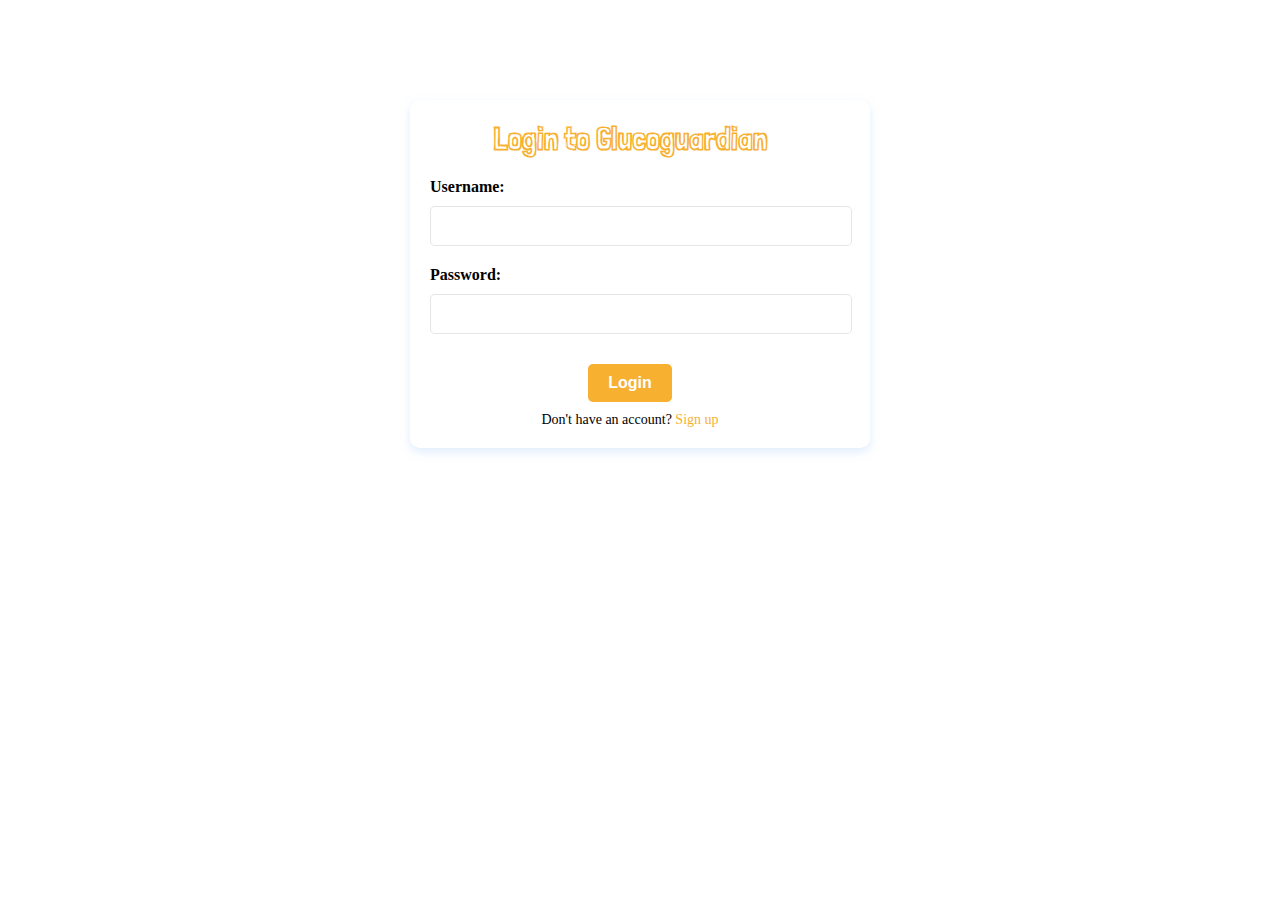
<file: login.html>
<!DOCTYPE html>
<html lang="en">
<head>
    <meta charset="UTF-8">
    <meta name="viewport" content="width=device-width, initial-scale=1.0">
    <title>Login - Glucoguardian</title>
    <link rel="stylesheet" href="styles.css">
    <link href="https://fonts.googleapis.com/css2?family=Londrina+Sketch:wght@400&display=swap" rel="stylesheet">
</head>
<body>

<div class="login-container">
    <h2>Login to Glucoguardian</h2>
    <form action="#" method="post" class="login-form">
        <div class="form-group">
            <label for="username">Username:</label>
            <input type="text" id="username" name="username" required>
        </div>
        <div class="form-group">
            <label for="password">Password:</label>
            <input type="password" id="password" name="password" required>
        </div>
        <button type="submit" class="submit-btn">Login</button>
        <p class="signup-text">Don't have an account? <a href="signup.html">Sign up</a></p>

    </form>
</div>

</body>
</html>
</file>
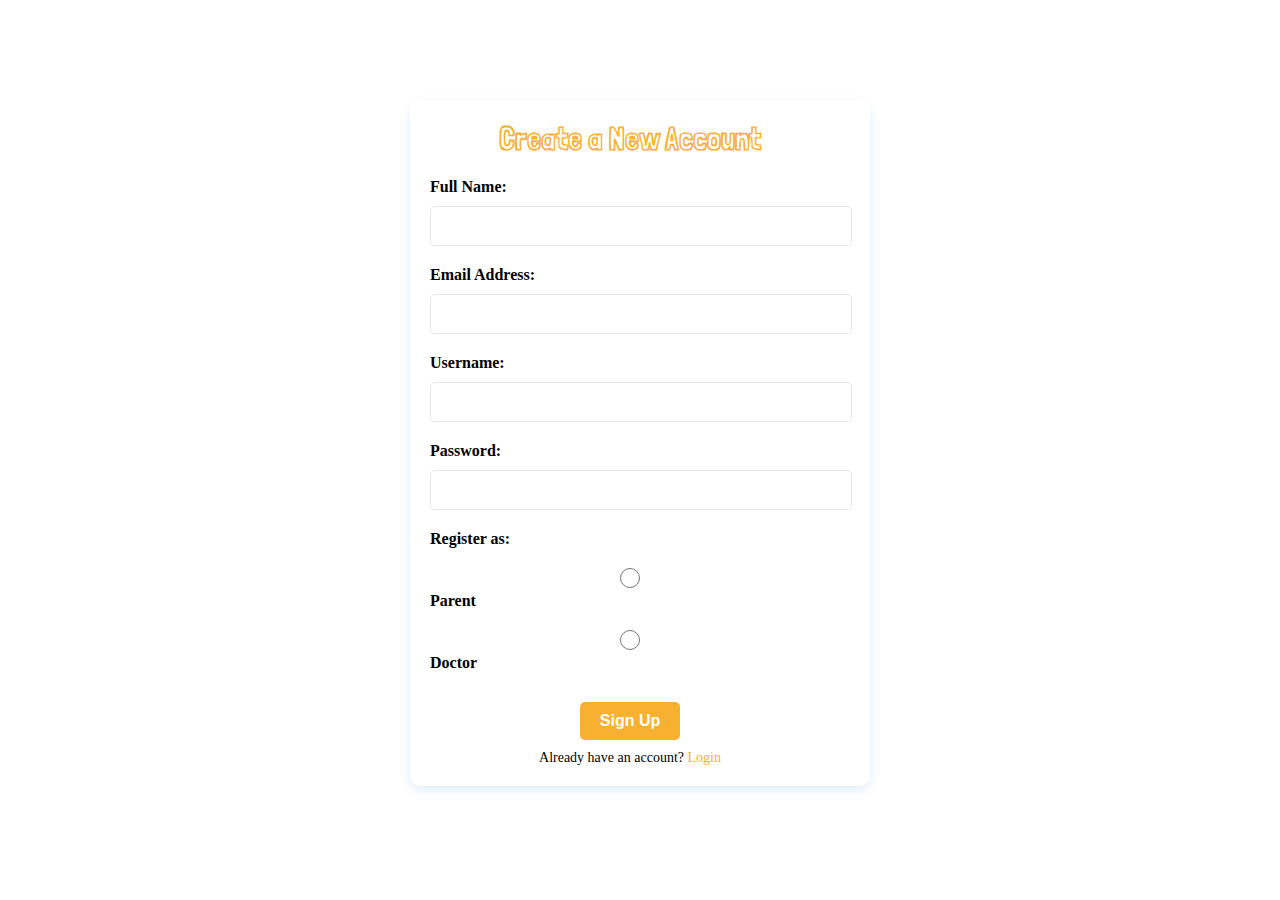
<file: signup.html>
<!DOCTYPE html>
<html lang="en">
<head>
    <meta charset="UTF-8">
    <meta name="viewport" content="width=device-width, initial-scale=1.0">
    <title>Sign Up - Glucoguardian</title>
    <link rel="stylesheet" href="styles.css">
    <link href="https://fonts.googleapis.com/css2?family=Londrina+Sketch:wght@400&display=swap" rel="stylesheet">
</head>
<body>

<div class="signup-container">
    <h2>Create a New Account</h2>
    <form action="#" method="post" class="signup-form">
        <div class="form-group">
            <label for="name">Full Name:</label>
            <input type="text" id="name" name="name" required>
        </div>
        <div class="form-group">
            <label for="email">Email Address:</label>
            <input type="email" id="email" name="email" required>
        </div>
        <div class="form-group">
            <label for="username">Username:</label>
            <input type="text" id="username" name="username" required>
        </div>
        <div class="form-group">
            <label for="password">Password:</label>
            <input type="password" id="password" name="password" required>
        </div>

        <div class="form-group">
            <label>Register as:</label>
            <div>
                <input type="radio" id="parent" name="role" value="parent" required>
                <label for="parent">Parent</label>
            </div>
            <div>
                <input type="radio" id="doctor" name="role" value="doctor" required>
                <label for="doctor">Doctor</label>
            </div>
        </div>

        <button type="submit" class="submit-btn">Sign Up </button>
        <p class="login-text">Already have an account? <a href="login.html">Login</a></p>
    </form>
</div>

</body>
</html>
</file>
<file: styles.css>
* {
    margin: 0;
    padding: 0;
}

.top {
    padding-top: 120px;
    background-image: url("https://raw.githubusercontent.com/imRaghadA/Glucoguardian/refs/heads/main/media/top.jpg");
    background-size: cover;
    background-position: center;
    background-repeat: no-repeat;
    width: 100%;
    height: 800px;
    top: 0;
}

.about {
    background-image: url("https://raw.githubusercontent.com/imRaghadA/Glucoguardian/refs/heads/main/media/img1.jpg");
    background-size: cover;
    background-position: center;
    background-repeat: no-repeat;
    width: 100%;
    height: 800px;
    display: flex;
    flex-direction: column;
    justify-content: center;
    align-items: center;
}

html {
    scroll-behavior: smooth;
}

.services {
    background-image: url("https://raw.githubusercontent.com/imRaghadA/Glucoguardian/refs/heads/main/media/img2.jpg");
    background-size: cover;
    background-position: center;
    background-repeat: no-repeat;
    width: 100%;
    height: 800px;
}

.askus_img {
    background-image: url("https://raw.githubusercontent.com/imRaghadA/Glucoguardian/refs/heads/main/media/img3.jpg");
    background-size: cover;
    background-position: center;
    background-repeat: no-repeat;
    width: 100%;
    height: 800px;
}

header {
    background-color: #fff;
    color: #fff;
    box-shadow: 0 2px 4px rgba(0, 0, 0, 0.1);
    height: 50px;
    padding: 20px;
    width: 100%;
    display: flex;
    flex-direction: row;
    position: fixed;
    top: 0;
    z-index: 1000;
}

header .logo h1 {
    font-size: 2em;
    color: red;
    margin-right: 250px;
    margin-top: 15px;
}

.logo {
    display: flex;
    flex-direction: row;
    margin-right: 10px;
}

.logo img {
    margin-right: 5px;
    padding: 0;
}

nav ul {
    list-style: none;
    display: flex;
    justify-content: center;
    margin-top: 20px;
}

nav ul li {
    margin-right: 30px;
}

nav ul li a {
    color: red;
    text-decoration: none;
    font-size: 1.3em;
    transition: color 0.3s ease;
}

nav ul li a:hover {
    color: #dfe3ee;
}

.signin {
    border: 5px solid rgb(247, 176, 48);
    background-color: rgb(247, 176, 48);
    border-radius: 25px;
    margin-left: 150px;
    font-size: 1.2em;
    padding: 10px;
}

.signin a {
    text-decoration: none;
    color: white;
}

.signin a:hover {
    color: white;
    text-decoration: underline;
}

#title {
    font-family: "Londrina Sketch", sans-serif;
    color: rgb(247, 176, 48);
    font-size: 40px;
    font-style: normal;
}

#description {
    font-size: 25px;
    font-family: 'Times New Roman', Times, serif;
    font-weight: bold;
    margin-top: 20px;
}

.intro {
    margin-left: 50px;
    margin-top: 200px;
}

#features h2 {
    padding: 20px;
    text-align: center;
    font-family: "Londrina Sketch", sans-serif;
    color: rgb(247, 176, 48);
    font-size: 50px;
    font-style: normal;
}

#features ul {
    list-style: none;
    display: grid;
    grid-template-columns: 1fr 1fr;
    gap: 10px;
    text-align: center;
    margin-left: 50px;
}

#features ul li {
    background-color: #fff;
    padding: 20px;
    margin-left: 80px;
    margin-top: 35px;
    margin-bottom: 35px;
    border-radius: 8px;
    box-shadow: 0 2px 4px rgba(0, 0, 0, 0.1);
    width: 380px;
    height: 100px;
}

#features ul li:hover {
    background-color: rgba(195, 220, 250, 0.515);
}

#features ul li strong {
    display: block;
    font-size: 1.2em;
    margin-bottom: 10px;
}

.about h2 {
    text-align: center;
    margin: 0;
    padding-bottom: 20px;
    font-family: "Londrina Sketch", sans-serif;
    font-weight: 400;
    font-style: normal;
    color: rgb(247, 176, 48);
    font-size: 75px;
}

.about p {
    background-color: #ffffff;
    padding: 20px 40px;
    margin-top: 20px;
    height: auto;
    width: 100%;
    border: 2px solid #ffffff;
    border-radius: 10px;
    box-shadow: 0px 4px 10px rgba(0, 0, 0, 0.1);
    text-align: center;
    font-size: 18px;
    font-family: 'Times New Roman', Times, serif;
    font-weight: bold;
    max-width: 500px;
}

.about p:hover {
    box-shadow: 0 6px 10px rgba(247, 177, 48, 0.484);
}

.askUs {
    text-align: center;
    font-family: "Londrina Sketch", sans-serif;
    font-size: 75px;
    font-weight: 400;
    color: rgb(247, 176, 48);
}

.contact-form {
    width: 100%;
    max-width: 600px;
    margin: 50px auto;
    padding: 20px;
    padding-right: 3%;
    background-color: #ffffff;
    border-radius: 10px;
    box-shadow: 0px 4px 10px rgba(0, 0, 0, 0.1);
    font-family: 'Times New Roman', Times, serif;
}

.form-group {
    margin-bottom: 20px;
}

.form-group label {
    display: block;
    font-weight: bold;
    margin-bottom: 10px;
}

.form-group input,
.form-group textarea {
    width: 100%;
    padding: 10px;
    border: 1px solid rgba(0, 0, 0, 0.1);
    border-radius: 5px;
    font-size: 16px;
}

.form-group input:focus,
.form-group textarea:focus {
    outline: none;
    border-color: rgb(247, 176, 48);
}

.form-group input:hover,
.form-group textarea:hover {
    box-shadow: 0 2px 4px rgba(247, 177, 48, 0.484);
}

.submit-btn {
    display: inline-block;
    padding: 10px 20px;
    background-color: rgb(247, 176, 48);
    color: white;
    font-size: 16px;
    font-weight: bold;
    border: none;
    border-radius: 5px;
    cursor: pointer;
}

.submit-btn:hover {
    text-decoration: underline;
}

footer {
    background-color: #fff;
    color: red;
    text-align: center;
    padding: 20px;
    margin-top: 20px;
}

footer p {
    margin: 10px 0;
    font-size: 1em;
    color: red;
}

footer .social-media {
    margin-top: 10px;
}

footer .social-media a {
    color: red;
    margin: 0 15px;
    text-decoration: none;
    font-size: 1.2em;
    transition: color 0.3s ease;
}

footer .social-media a:hover {
    color: #ff6b6b;
}

footer .social-media i {
    margin-right: 5px;
}

.login-container {
    width: 100%;
    max-width: 400px;
    margin: 100px auto;
    padding: 20px;
    background-image: url("https://raw.githubusercontent.com/imRaghadA/Glucoguardian/refs/heads/main/media/img1.jpg");
    border-radius: 10px;
    box-shadow: 0px 4px 10px rgba(195, 220, 250, 0.515);
    text-align: center;
    padding-right: 40px;
}

.login-container h2 {
    color: rgb(247, 176, 48);
    font-family: "Londrina Sketch", sans-serif;
    font-size: 2em;
    margin-bottom: 20px;
}

.login-form .form-group {
    margin-bottom: 20px;
    text-align: left;
}

.login-form .form-group label {
    display: block;
    font-weight: bold;
    margin-bottom: 10px;
}

.login-form .form-group input {
    width: 100%;
    padding: 10px;
    border: 1px solid rgba(0, 0, 0, 0.1);
    border-radius: 5px;
    font-size: 16px;
}

.login-form .submit-btn {
    display: inline-block
}
.login-form .form-group input {
    width: 100%;
    padding: 10px;
    border: 1px solid rgba(0, 0, 0, 0.1);
    border-radius: 5px;
    font-size: 16px;
}

.login-form .submit-btn {
    display: inline-block;
    padding: 10px 20px;
    background-color: rgb(247, 176, 48);
    color: white;
    font-size: 16px;
    font-weight: bold;
    border: none;
    border-radius: 5px;
    cursor: pointer;
    margin-top: 10px;
}

.login-form .submit-btn:hover {
    background-color: rgba(247, 176, 48, 0.8);
}

.signup-text {
    margin-top: 10px;
    font-size: 14px;
}

.signup-text a {
    color: rgb(247, 176, 48);
    text-decoration: none;
}

.signup-text a:hover {
    text-decoration: underline;
}

.signup-container {
    width: 100%;
    max-width: 400px;
    margin: 100px auto;
    padding: 20px;
    padding-right: 40px;
    border-radius: 10px;
    box-shadow: 0px 4px 10px rgba(195, 220, 250, 0.515);
    text-align: center;
    background-image: url("https://raw.githubusercontent.com/imRaghadA/Glucoguardian/refs/heads/main/media/img1.jpg");
}

.signup-container h2 {
    color: rgb(247, 176, 48);
    font-family: "Londrina Sketch", sans-serif;
    font-size: 2em;
    margin-bottom: 20px;
}

.signup-form .form-group {
    margin-bottom: 20px;
    text-align: left;
}

.signup-form .form-group label {
    display: block;
    font-weight: bold;
    margin-bottom: 10px;
}

.signup-form .form-group input {
    width: 100%;
    padding: 10px;
    border: 1px solid rgba(0, 0, 0, 0.1);
    border-radius: 5px;
    font-size: 16px;
}

.signup-form .submit-btn {
    display: inline-block;
    padding: 10px 20px;
    background-color: rgb(247, 176, 48);
    color: white;
    font-size: 16px;
    font-weight: bold;
    border: none;
    border-radius: 5px;
    cursor: pointer;
    margin-top: 10px;
}

.signup-form .submit-btn:hover {
    background-color: rgba(247, 176, 48, 0.8);
}

.login-text {
    margin-top: 10px;
    font-size: 14px;
}

.login-text a {
    color: rgb(247, 176, 48);
    text-decoration: none;
}

.login-text a:hover {
    text-decoration: underline;
}

input[type="radio"] {
    accent-color: rgb(247, 176, 48); 
    width: 20px;
    height: 20px;
    cursor: pointer;
    border-radius: 50%;
    margin-top: 10px; 
}


.radio-group {
    display: flex;
    align-items: center;
    margin-bottom: 4px; 
}

.radio-group label {
    margin-left:  3px; 
}
@media (max-width: 991px) {
    html {
        font-size: 55%;
    }
    #title {
        font-size: 30px;
    }
    #description{
        font-size: 18px;
    }
    #features ul li {
        padding: 20px;
        margin-left: 5px;
        margin-top: 35px;
    }
    
    nav ul li {
        margin-right: 20px;
    }
    
    .signin {
        margin-left: 100px;
    }
}
</file>
